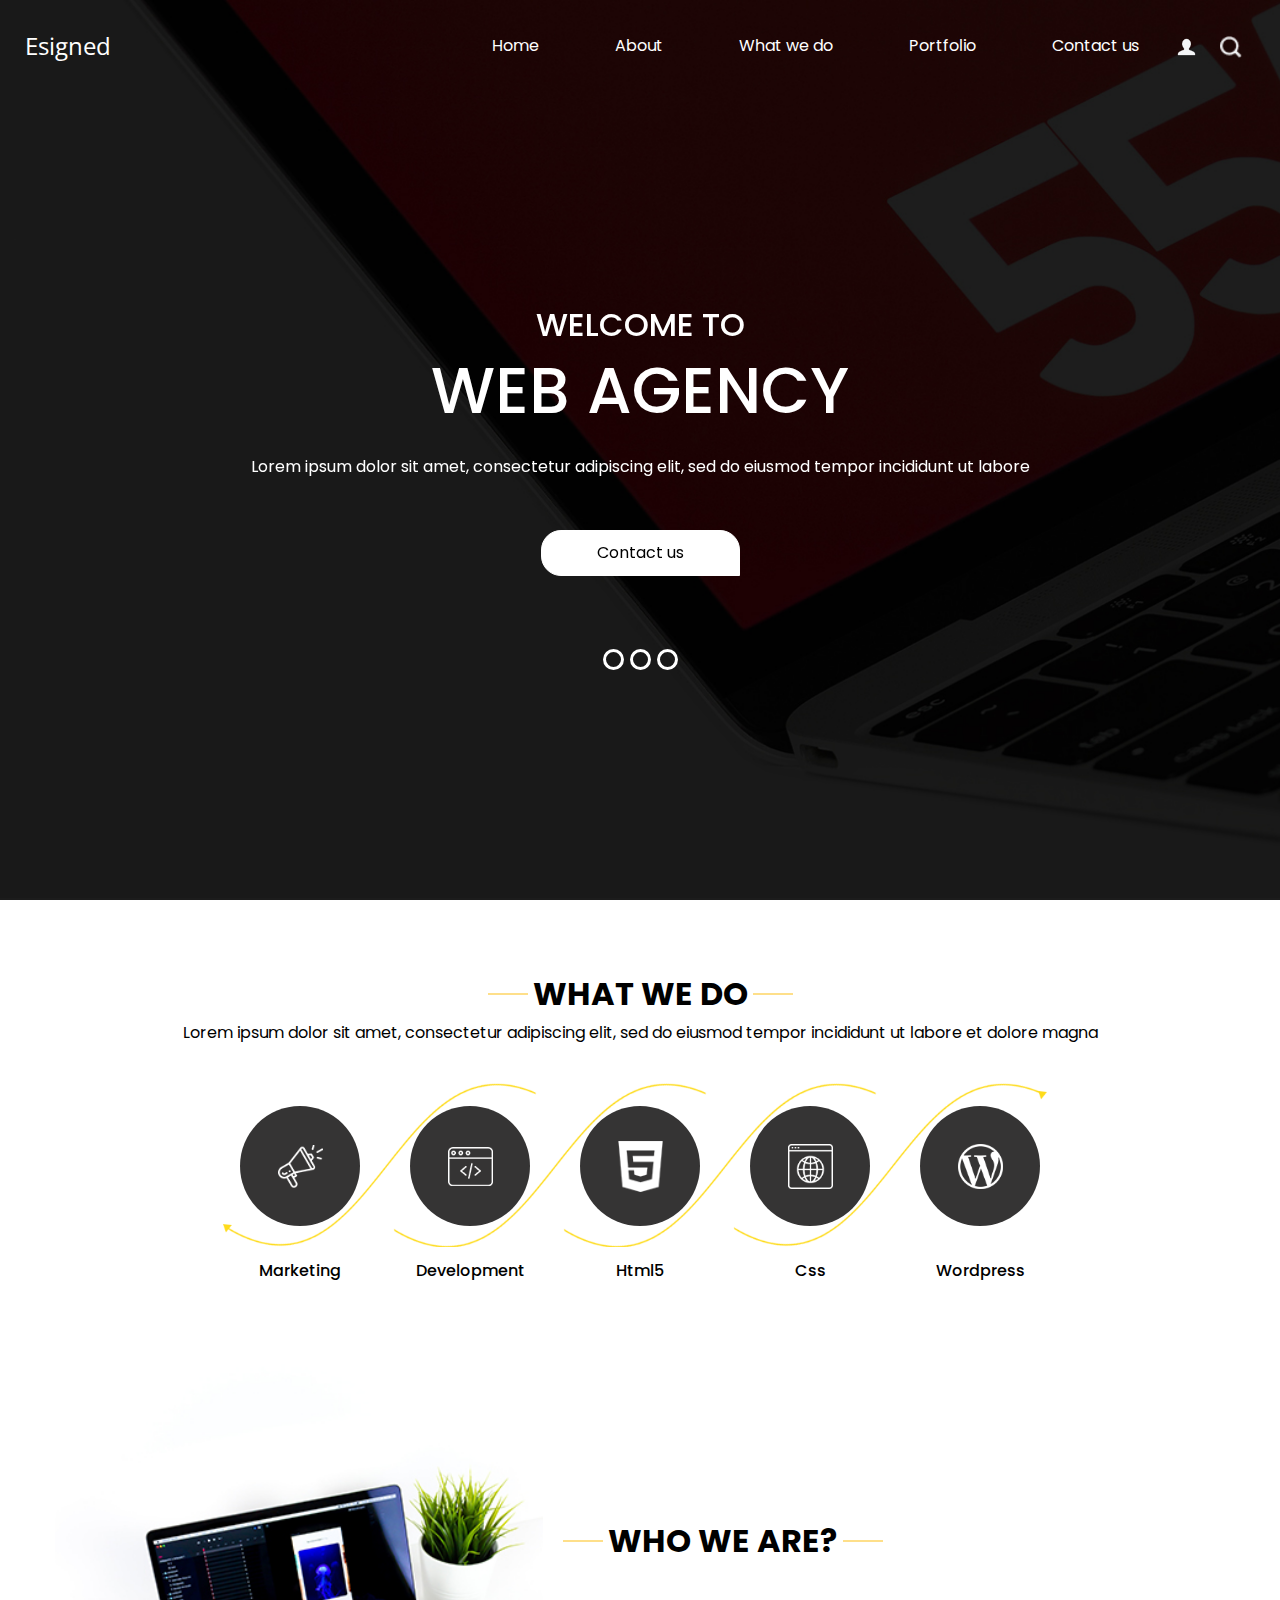
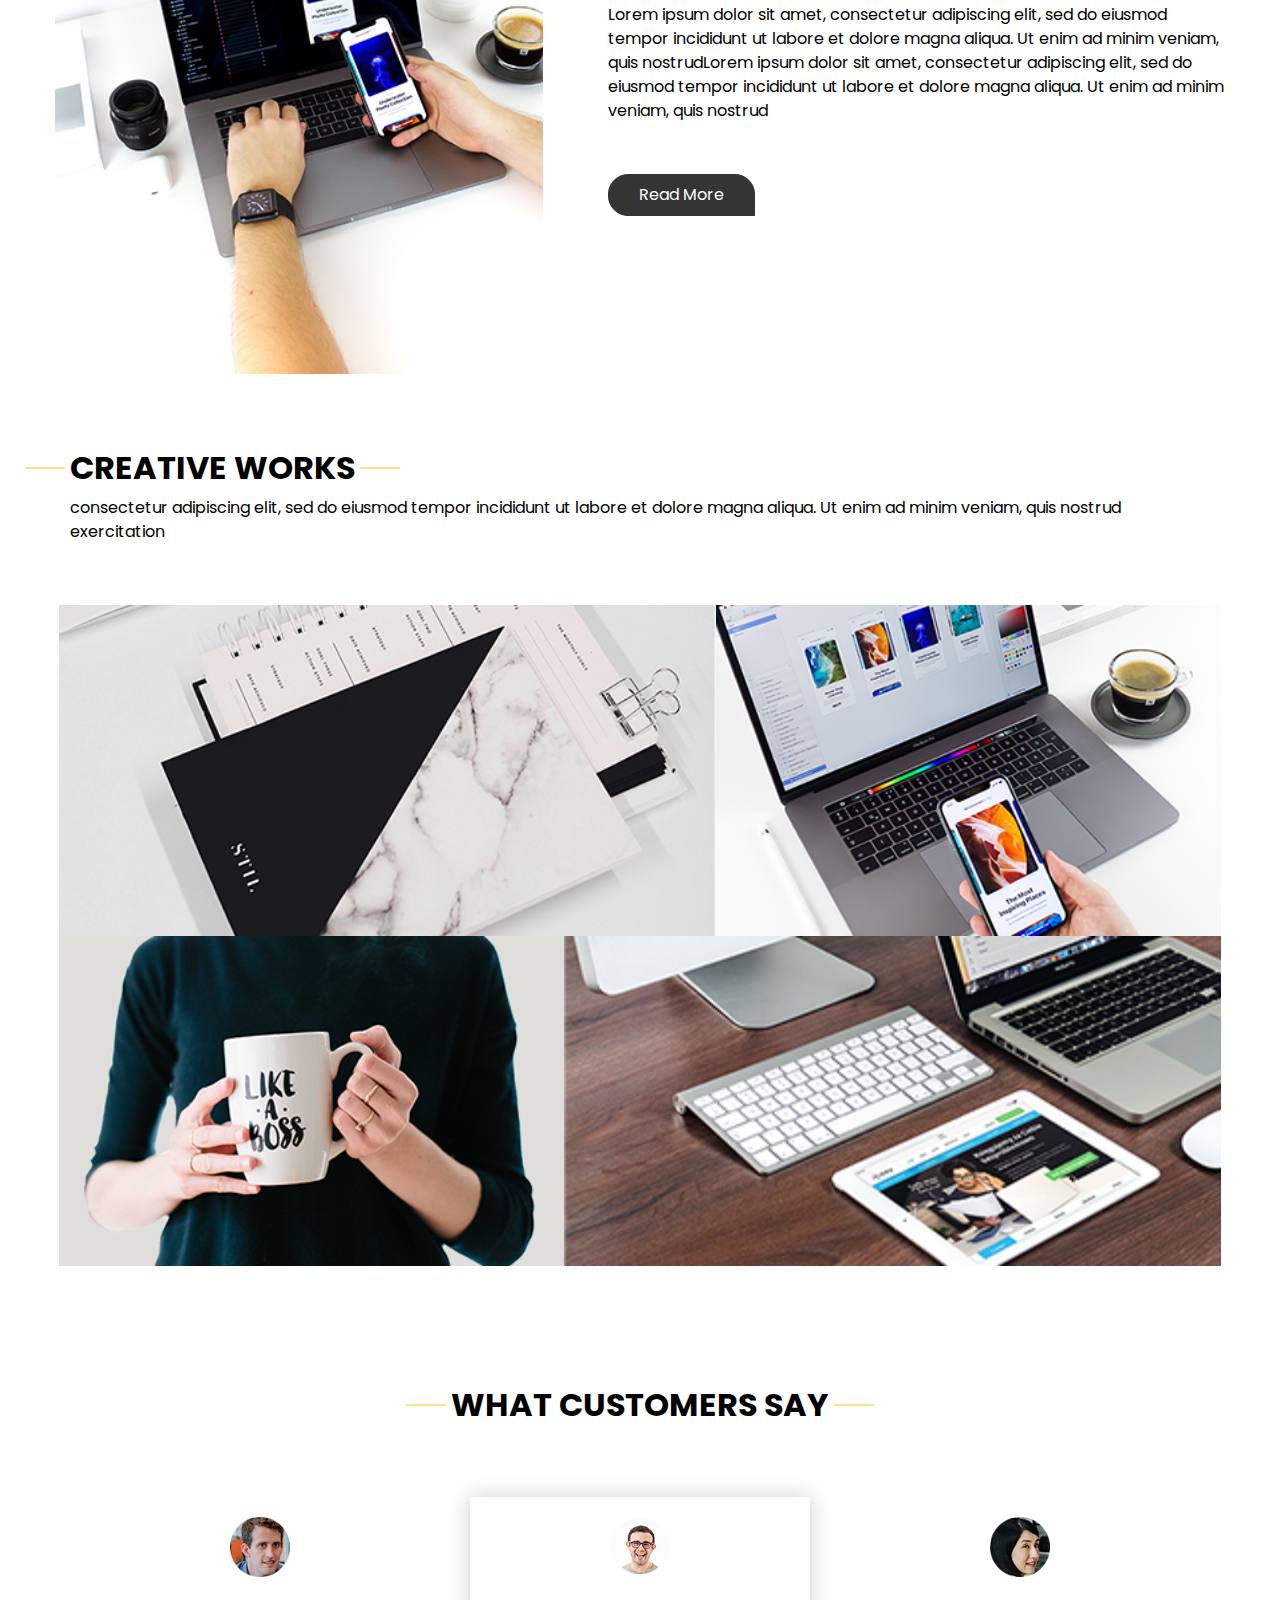
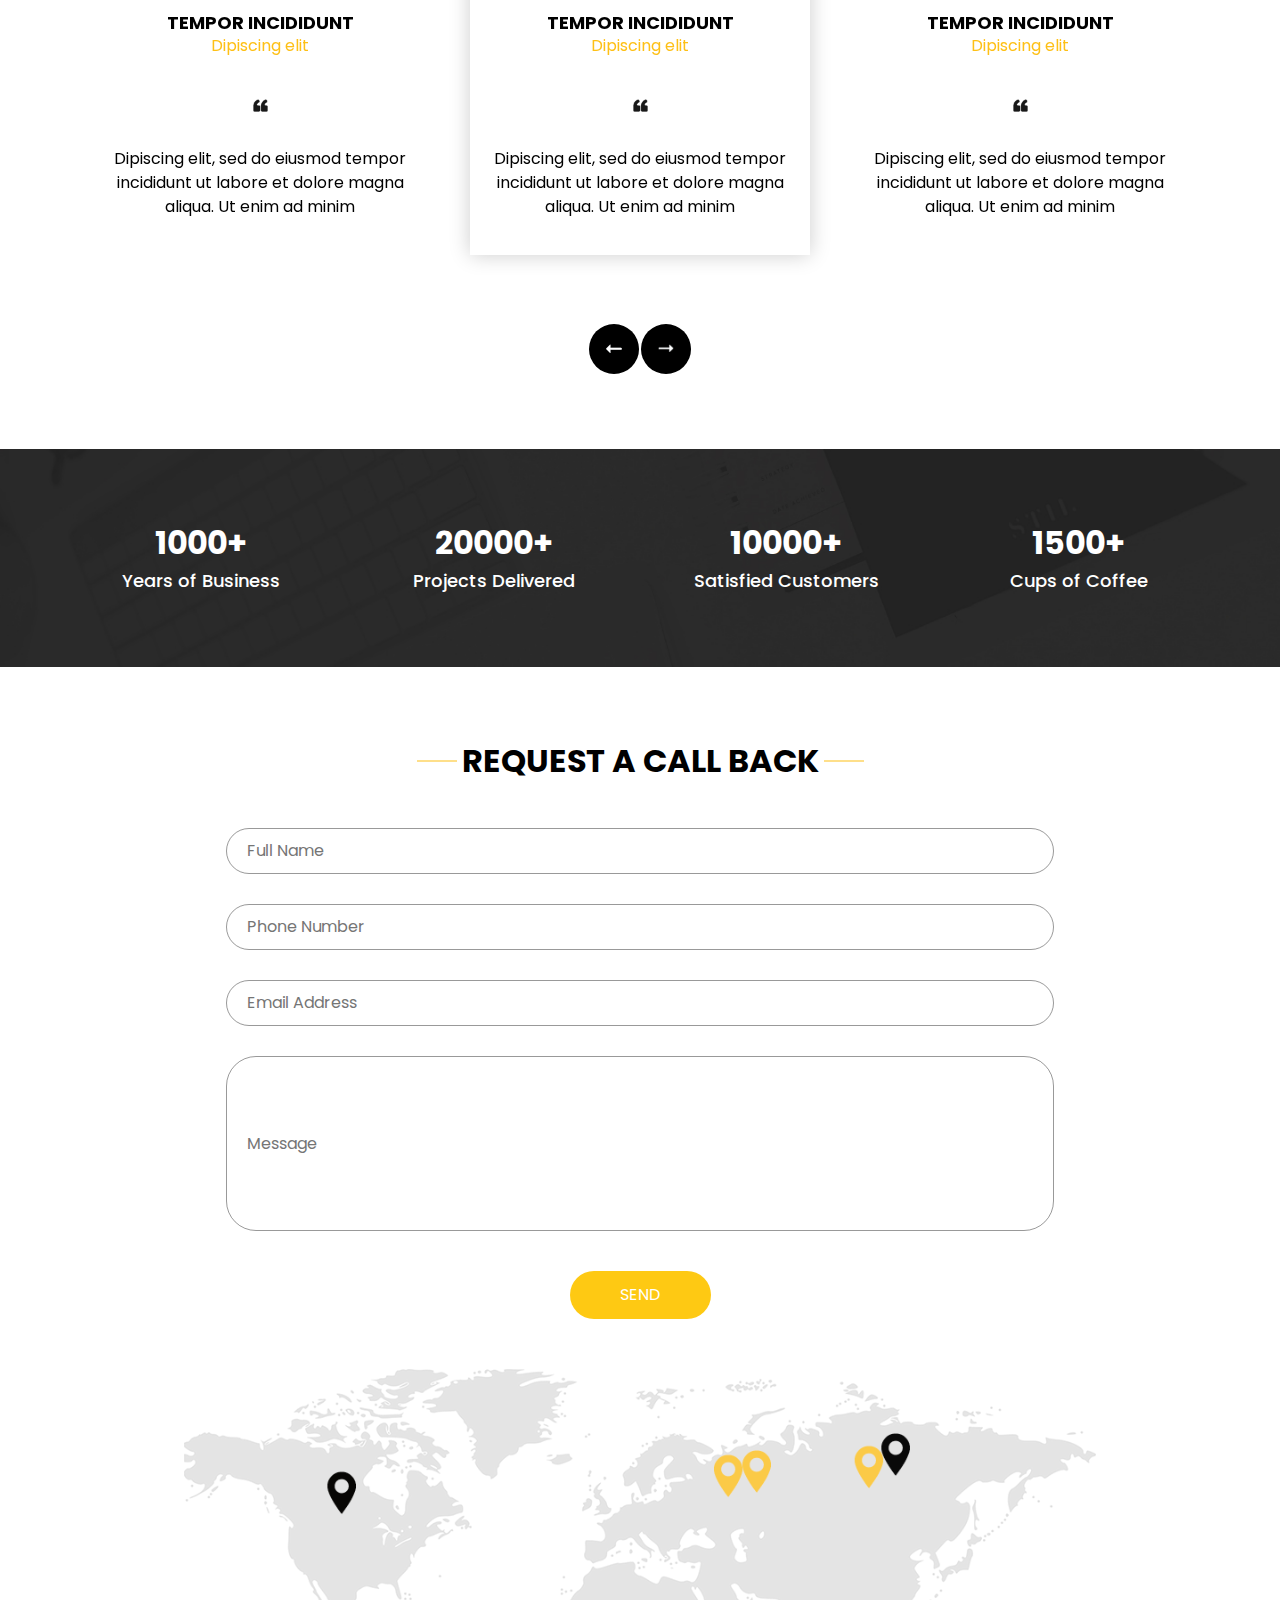
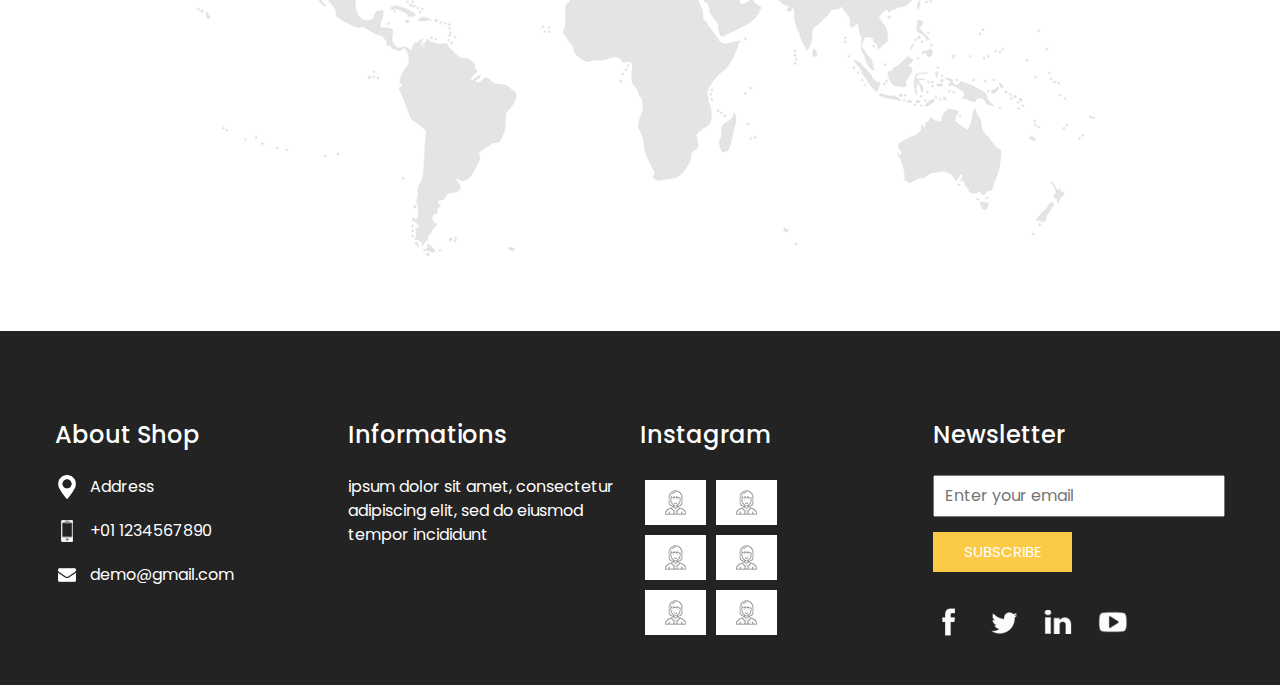
<file: index.html>
<!DOCTYPE html>
<html>
<head>
  <meta charset="utf-8" />
  <meta http-equiv="X-UA-Compatible" content="IE=edge" />
  <meta name="viewport" content="width=device-width, initial-scale=1, shrink-to-fit=no" />
  <meta name="keywords" content="" />
  <meta name="description" content="" />
  <meta name="author" content="" />
  <title>Esigned</title>
  <link rel="stylesheet" type="text/css" href="https://cdnjs.cloudflare.com/ajax/libs/OwlCarousel2/2.3.4/assets/owl.carousel.min.css" />
  <link rel="stylesheet" type="text/css" href="css/bootstrap.css" />
  <link href="https://fonts.googleapis.com/css?family=Open+Sans:400,700|Poppins:400,700&display=swap" rel="stylesheet">
  <link href="css/style.css" rel="stylesheet" />
  <link href="css/responsive.css" rel="stylesheet" />
</head>
<body>
  <div class="hero_area">
    <header class="header_section">
      <div class="container-fluid">
        <nav class="navbar navbar-expand-lg custom_nav-container pt-3">
          <a class="navbar-brand" href="index.html">
            <span>
              Esigned
            </span>
          </a>
          <button class="navbar-toggler" type="button" data-toggle="collapse" data-target="#navbarSupportedContent" aria-controls="navbarSupportedContent" aria-expanded="false" aria-label="Toggle navigation">
            <span class="navbar-toggler-icon"></span>
          </button>

          <div class="collapse navbar-collapse" id="navbarSupportedContent">
            <div class="d-flex ml-auto flex-column flex-lg-row align-items-center">
              <ul class="navbar-nav  ">
                <li class="nav-item active">
                  <a class="nav-link" href="index.html">Home <span class="sr-only">(current)</span></a>
                </li>
                <li class="nav-item">
                  <a class="nav-link" href="about.html"> About </a>
                </li>
                <li class="nav-item">
                  <a class="nav-link" href="do.html"> What we do </a>
                </li>
                <li class="nav-item">
                  <a class="nav-link" href="portfolio.html"> Portfolio </a>
                </li>
                <li class="nav-item">
                  <a class="nav-link" href="contact.html">Contact us</a>
                </li>
              </ul>
              <div class="user_option">
                <a href="">
                  <img src="images/user.png" alt="">
                </a>
                <form class="form-inline my-2 my-lg-0 ml-0 ml-lg-4 mb-3 mb-lg-0">
                  <button class="btn  my-2 my-sm-0 nav_search-btn" type="submit"></button>
                </form>
              </div>
            </div>
          </div>
        </nav>
      </div>
    </header>
    <section class=" slider_section position-relative">
      <div class="container">
        <div id="carouselExampleIndicators" class="carousel slide" data-ride="carousel">
          <ol class="carousel-indicators">
            <li data-target="#carouselExampleIndicators" data-slide-to="0" class="active"></li>
            <li data-target="#carouselExampleIndicators" data-slide-to="1"></li>
            <li data-target="#carouselExampleIndicators" data-slide-to="2"></li>
          </ol>
          <div class="carousel-inner">
            <div class="carousel-item active">
              <div class="row">
                <div class="col">
                  <div class="detail-box">
                    <div>
                      <h2>
                        welcome to

                      </h2>
                      <h1>
                        web agency
                      </h1>
                      <p>
                        Lorem ipsum dolor sit amet, consectetur adipiscing elit, sed do eiusmod tempor incididunt ut
                        labore
                      </p>
                      <div class="">
                        <a href="">
                          Contact us
                        </a>
                      </div>
                    </div>
                  </div>
                </div>
              </div>
            </div>
            <div class="carousel-item">
              <div class="row">
                <div class="col">
                  <div class="detail-box">
                    <div>
                      <h2>
                        welcome to

                      </h2>
                      <h1>
                        web agency
                      </h1>
                      <p>
                        Lorem ipsum dolor sit amet, consectetur adipiscing elit, sed do eiusmod tempor incididunt ut
                        labore
                      </p>
                      <div class="">
                        <a href="">
                          Contact us
                        </a>
                      </div>
                    </div>
                  </div>
                </div>
              </div>
            </div>
            <div class="carousel-item">
              <div class="row">
                <div class="col">
                  <div class="detail-box">
                    <div>
                      <h2>
                        welcome to

                      </h2>
                      <h1>
                        web agency
                      </h1>
                      <p>
                        Lorem ipsum dolor sit amet, consectetur adipiscing elit, sed do eiusmod tempor incididunt ut
                        labore
                      </p>
                      <div class="">
                        <a href="">
                          Contact us
                        </a>
                      </div>
                    </div>
                  </div>
                </div>
              </div>
            </div>
          </div>
        </div>

      </div>
    </section>
  </div>
  <section class="do_section layout_padding">
    <div class="container">
      <div class="heading_container">
        <h2>
          What we do
        </h2>
        <p>
          Lorem ipsum dolor sit amet, consectetur adipiscing elit, sed do eiusmod tempor incididunt ut labore et dolore
          magna
        </p>
      </div>
      <div class="do_container">
        <div class="box arrow-start arrow_bg">
          <div class="img-box">
            <img src="images/d-1.png" alt="">
          </div>
          <div class="detail-box">
            <h6>
              Marketing
            </h6>
          </div>
        </div>
        <div class="box arrow-middle arrow_bg">
          <div class="img-box">
            <img src="images/d-2.png" alt="">
          </div>
          <div class="detail-box">
            <h6>
              Development
            </h6>
          </div>
        </div>
        <div class="box arrow-middle arrow_bg">
          <div class="img-box">
            <img src="images/d-3.png" alt="">
          </div>
          <div class="detail-box">
            <h6>
              Html5
            </h6>
          </div>
        </div>
        <div class="box arrow-end arrow_bg">
          <div class="img-box">
            <img src="images/d-4.png" alt="">
          </div>
          <div class="detail-box">
            <h6>
              Css
            </h6>
          </div>
        </div>
        <div class="box ">
          <div class="img-box">
            <img src="images/d-5.png" alt="">
          </div>
          <div class="detail-box">
            <h6>
              Wordpress
            </h6>
          </div>
        </div>
      </div>
    </div>
  </section>
  <section class="who_section ">
    <div class="container">
      <div class="row">
        <div class="col-md-5">
          <div class="img-box">
            <img src="images/who-img.jpg" alt="">
          </div>
        </div>
        <div class="col-md-7">
          <div class="detail-box">
            <div class="heading_container">
              <h2>
                WHO WE ARE?
              </h2>
            </div>
            <p>
              Lorem ipsum dolor sit amet, consectetur adipiscing elit, sed do eiusmod tempor incididunt ut labore et
              dolore magna aliqua. Ut enim ad minim veniam, quis nostrudLorem ipsum dolor sit amet, consectetur
              adipiscing elit, sed do eiusmod tempor incididunt ut labore et dolore magna aliqua. Ut enim ad minim
              veniam, quis nostrud
            </p>
            <div>
              <a href="">
                Read More
              </a>
            </div>
          </div>
        </div>
      </div>
    </div>
  </section>
  <section class="work_section layout_padding">
    <div class="container">
      <div class="heading_container">
        <h2>
          CREATIVE WORKS
        </h2>
        <p>
          consectetur adipiscing elit, sed do eiusmod tempor incididunt ut labore et dolore magna aliqua. Ut enim ad
          minim veniam, quis nostrud exercitation
        </p>
      </div>
      <div class="work_container layout_padding2">
        <div class="box b-1">
          <img src="images/w-1.png" alt="">
        </div>
        <div class="box b-2">
          <img src="images/w-2.png" alt="">

        </div>
        <div class="box b-3">
          <img src="images/w-3.png" alt="">

        </div>
        <div class="box b-4">
          <img src="images/w-4.png" alt="">

        </div>
      </div>
    </div>
  </section>
  <section class="client_section">
    <div class="container">
      <div class="heading_container">
        <h2>
          WHAT CUSTOMERS SAY
        </h2>
      </div>
      <div class="carousel-wrap ">
        <div class="owl-carousel">
          <div class="item">
            <div class="box">
              <div class="img-box">
                <img src="images/c-1.png" alt="">
              </div>
              <div class="detail-box">
                <h5>
                  Tempor incididunt <br>
                  <span>
                    Dipiscing elit
                  </span>
                </h5>
                <img src="images/quote.png" alt="">
                <p>
                  Dipiscing elit, sed do eiusmod tempor incididunt ut labore et dolore magna aliqua. Ut enim ad minim
                </p>
              </div>
            </div>
          </div>
          <div class="item">
            <div class="box">
              <div class="img-box">
                <img src="images/c-2.png" alt="">
              </div>
              <div class="detail-box">
                <h5>
                  Tempor incididunt <br>
                  <span>
                    Dipiscing elit
                  </span>
                </h5>
                <img src="images/quote.png" alt="">
                <p>
                  Dipiscing elit, sed do eiusmod tempor incididunt ut labore et dolore magna aliqua. Ut enim ad minim
                </p>
              </div>
            </div>
          </div>
          <div class="item">
            <div class="box">
              <div class="img-box">
                <img src="images/c-3.png" alt="">
              </div>
              <div class="detail-box">
                <h5>
                  Tempor incididunt <br>
                  <span>
                    Dipiscing elit
                  </span>
                </h5>
                <img src="images/quote.png" alt="">
                <p>
                  Dipiscing elit, sed do eiusmod tempor incididunt ut labore et dolore magna aliqua. Ut enim ad minim
                </p>
              </div>
            </div>
          </div>
        </div>
      </div>
    </div>
  </section>
  <section class="target_section layout_padding2">
    <div class="container">
      <div class="row">
        <div class="col-md-3 col-sm-6">
          <div class="detail-box">
            <h2>
              1000+
            </h2>
            <h5>
              Years of Business
            </h5>
          </div>
        </div>
        <div class="col-md-3 col-sm-6">
          <div class="detail-box">
            <h2>
              20000+
            </h2>
            <h5>
              Projects Delivered
            </h5>
          </div>
        </div>
        <div class="col-md-3 col-sm-6">
          <div class="detail-box">
            <h2>
              10000+
            </h2>
            <h5>
              Satisfied Customers
            </h5>
          </div>
        </div>
        <div class="col-md-3 col-sm-6">
          <div class="detail-box">
            <h2>
              1500+
            </h2>
            <h5>
              Cups of Coffee
            </h5>
          </div>
        </div>
      </div>
    </div>
  </section>
  <section class="contact_section layout_padding">
    <div class="container">

      <div class="heading_container">
        <h2>
          Request A Call Back
        </h2>
      </div>
      <div class="">
        <div class="">
          <div class="row">
            <div class="col-md-9 mx-auto">
              <div class="contact-form">
                <form action="">
                  <div>
                    <input type="text" placeholder="Full Name ">
                  </div>
                  <div>
                    <input type="text" placeholder="Phone Number">
                  </div>
                  <div>
                    <input type="email" placeholder="Email Address">
                  </div>
                  <div>
                    <input type="text" placeholder="Message" class="input_message">
                  </div>
                  <div class="d-flex justify-content-center">
                    <button type="submit" class="btn_on-hover">
                      Send
                    </button>
                  </div>
                </form>
              </div>
            </div>
          </div>
        </div>
      </div>
      <div class="map_img-box">
        <img src="images/map-img.png" alt="">
      </div>
    </div>
  </section>
  <section class="info_section ">
    <div class="container">
      <div class="row">
        <div class="col-md-3">
          <div class="info_contact">
            <h5>
              About Shop
            </h5>
            <div>
              <div class="img-box">
                <img src="images/location-white.png" width="18px" alt="">
              </div>
              <p>
                Address
              </p>
            </div>
            <div>
              <div class="img-box">
                <img src="images/telephone-white.png" width="12px" alt="">
              </div>
              <p>
                +01 1234567890
              </p>
            </div>
            <div>
              <div class="img-box">
                <img src="images/envelope-white.png" width="18px" alt="">
              </div>
              <p>
                demo@gmail.com
              </p>
            </div>
          </div>
        </div>
        <div class="col-md-3">
          <div class="info_info">
            <h5>
              Informations
            </h5>
            <p>
              ipsum dolor sit amet, consectetur adipiscing elit, sed do eiusmod tempor incididunt
            </p>
          </div>
        </div>

        <div class="col-md-3">
          <div class="info_insta">
            <h5>
              Instagram
            </h5>
            <div class="insta_container">
              <div>
                <a href="">
                  <div class="insta-box b-1">
                    <img src="images/insta.png" alt="">
                  </div>
                </a>
                <a href="">
                  <div class="insta-box b-2">
                    <img src="images/insta.png" alt="">
                  </div>
                </a>
              </div>

              <div>
                <a href="">
                  <div class="insta-box b-3">
                    <img src="images/insta.png" alt="">
                  </div>
                </a>
                <a href="">
                  <div class="insta-box b-4">
                    <img src="images/insta.png" alt="">
                  </div>
                </a>
              </div>
              <div>
                <a href="">
                  <div class="insta-box b-3">
                    <img src="images/insta.png" alt="">
                  </div>
                </a>
                <a href="">
                  <div class="insta-box b-4">
                    <img src="images/insta.png" alt="">
                  </div>
                </a>
              </div>
            </div>
          </div>
        </div>
        <div class="col-md-3">
          <div class="info_form ">
            <h5>
              Newsletter
            </h5>
            <form action="">
              <input type="email" placeholder="Enter your email">
              <button>
                Subscribe
              </button>
            </form>
            <div class="social_box">
              <a href="">
                <img src="images/fb.png" alt="">
              </a>
              <a href="">
                <img src="images/twitter.png" alt="">
              </a>
              <a href="">
                <img src="images/linkedin.png" alt="">
              </a>
              <a href="">
                <img src="images/youtube.png" alt="">
              </a>
            </div>
          </div>
        </div>
      </div>
    </div>
  </section>
  <script type="text/javascript" src="js/jquery-3.4.1.min.js"></script>
  <script type="text/javascript" src="js/bootstrap.js"></script>
  <script type="text/javascript" src="https://cdnjs.cloudflare.com/ajax/libs/OwlCarousel2/2.3.4/owl.carousel.min.js">
  </script>
  <script type="text/javascript">
    $(".owl-carousel").owlCarousel({
      loop: true,
      margin: 0,
      navText: [],
      center: true,
      autoplay: true,
      autoplayHoverPause: true,
      responsive: {
        0: {
          items: 1
        },
        1000: {
          items: 3
        }
      }
    });
  </script>
</body>

</html>
</file>
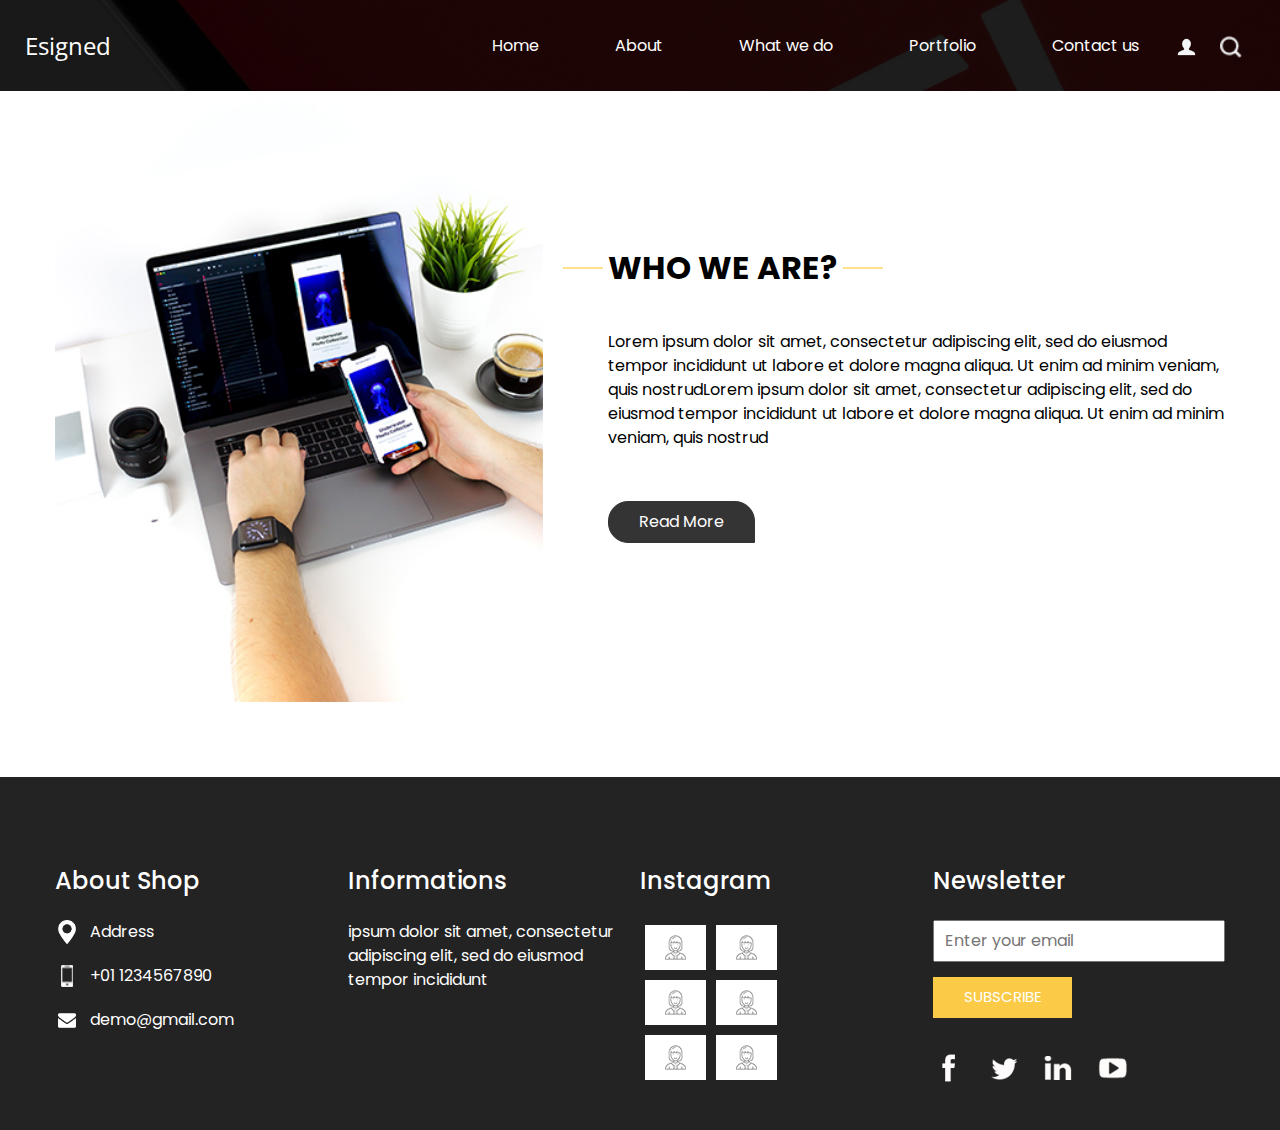
<file: about.html>
<!DOCTYPE html>
<html>
<head>
  <meta charset="utf-8" />
  <meta http-equiv="X-UA-Compatible" content="IE=edge" />
  <meta name="viewport" content="width=device-width, initial-scale=1, shrink-to-fit=no" />
  <meta name="keywords" content="" />
  <meta name="description" content="" />
  <meta name="author" content="" />

  <title>Esigned</title>
  <link rel="stylesheet" type="text/css" href="https://cdnjs.cloudflare.com/ajax/libs/OwlCarousel2/2.3.4/assets/owl.carousel.min.css" />
  <link rel="stylesheet" type="text/css" href="css/bootstrap.css" />
  <link href="https://fonts.googleapis.com/css?family=Open+Sans:400,700|Poppins:400,700&display=swap" rel="stylesheet">
  <link href="css/style.css" rel="stylesheet" />
  <link href="css/responsive.css" rel="stylesheet" />
</head>
<body class="sub_page">
  <div class="hero_area">
    <header class="header_section">
      <div class="container-fluid">
        <nav class="navbar navbar-expand-lg custom_nav-container pt-3">
          <a class="navbar-brand" href="index.html">
            <span>
              Esigned
            </span>
          </a>
          <button class="navbar-toggler" type="button" data-toggle="collapse" data-target="#navbarSupportedContent" aria-controls="navbarSupportedContent" aria-expanded="false" aria-label="Toggle navigation">
            <span class="navbar-toggler-icon"></span>
          </button>

          <div class="collapse navbar-collapse" id="navbarSupportedContent">
            <div class="d-flex ml-auto flex-column flex-lg-row align-items-center">
              <ul class="navbar-nav  ">
                <li class="nav-item active">
                  <a class="nav-link" href="index.html">Home <span class="sr-only">(current)</span></a>
                </li>
                <li class="nav-item">
                  <a class="nav-link" href="about.html"> About </a>
                </li>
                <li class="nav-item">
                  <a class="nav-link" href="do.html"> What we do </a>
                </li>
                <li class="nav-item">
                  <a class="nav-link" href="portfolio.html"> Portfolio </a>
                </li>
                <li class="nav-item">
                  <a class="nav-link" href="contact.html">Contact us</a>
                </li>
              </ul>
              <div class="user_option">
                <a href="">
                  <img src="images/user.png" alt="">
                </a>
                <form class="form-inline my-2 my-lg-0 ml-0 ml-lg-4 mb-3 mb-lg-0">
                  <button class="btn  my-2 my-sm-0 nav_search-btn" type="submit"></button>
                </form>
              </div>
            </div>
          </div>
        </nav>
      </div>
    </header>
  </div>
  <section class="who_section layout_padding">
    <div class="container">
      <div class="row">
        <div class="col-md-5">
          <div class="img-box">
            <img src="images/who-img.jpg" alt="">
          </div>
        </div>
        <div class="col-md-7">
          <div class="detail-box">
            <div class="heading_container">
              <h2>
                WHO WE ARE?
              </h2>
            </div>
            <p>
              Lorem ipsum dolor sit amet, consectetur adipiscing elit, sed do eiusmod tempor incididunt ut labore et
              dolore magna aliqua. Ut enim ad minim veniam, quis nostrudLorem ipsum dolor sit amet, consectetur
              adipiscing elit, sed do eiusmod tempor incididunt ut labore et dolore magna aliqua. Ut enim ad minim
              veniam, quis nostrud
            </p>
            <div>
              <a href="">
                Read More
              </a>
            </div>
          </div>
        </div>
      </div>
    </div>
  </section>
  <section class="info_section ">
    <div class="container">
      <div class="row">
        <div class="col-md-3">
          <div class="info_contact">
            <h5>
              About Shop
            </h5>
            <div>
              <div class="img-box">
                <img src="images/location-white.png" width="18px" alt="">
              </div>
              <p>
                Address
              </p>
            </div>
            <div>
              <div class="img-box">
                <img src="images/telephone-white.png" width="12px" alt="">
              </div>
              <p>
                +01 1234567890
              </p>
            </div>
            <div>
              <div class="img-box">
                <img src="images/envelope-white.png" width="18px" alt="">
              </div>
              <p>
                demo@gmail.com
              </p>
            </div>
          </div>
        </div>
        <div class="col-md-3">
          <div class="info_info">
            <h5>
              Informations
            </h5>
            <p>
              ipsum dolor sit amet, consectetur adipiscing elit, sed do eiusmod tempor incididunt
            </p>
          </div>
        </div>

        <div class="col-md-3">
          <div class="info_insta">
            <h5>
              Instagram
            </h5>
            <div class="insta_container">
              <div>
                <a href="">
                  <div class="insta-box b-1">
                    <img src="images/insta.png" alt="">
                  </div>
                </a>
                <a href="">
                  <div class="insta-box b-2">
                    <img src="images/insta.png" alt="">
                  </div>
                </a>
              </div>

              <div>
                <a href="">
                  <div class="insta-box b-3">
                    <img src="images/insta.png" alt="">
                  </div>
                </a>
                <a href="">
                  <div class="insta-box b-4">
                    <img src="images/insta.png" alt="">
                  </div>
                </a>
              </div>
              <div>
                <a href="">
                  <div class="insta-box b-3">
                    <img src="images/insta.png" alt="">
                  </div>
                </a>
                <a href="">
                  <div class="insta-box b-4">
                    <img src="images/insta.png" alt="">
                  </div>
                </a>
              </div>
            </div>
          </div>
        </div>
        <div class="col-md-3">
          <div class="info_form ">
            <h5>
              Newsletter
            </h5>
            <form action="">
              <input type="email" placeholder="Enter your email">
              <button>
                Subscribe
              </button>
            </form>
            <div class="social_box">
              <a href="">
                <img src="images/fb.png" alt="">
              </a>
              <a href="">
                <img src="images/twitter.png" alt="">
              </a>
              <a href="">
                <img src="images/linkedin.png" alt="">
              </a>
              <a href="">
                <img src="images/youtube.png" alt="">
              </a>
            </div>
          </div>
        </div>
      </div>
    </div>
  </section>
  <script type="text/javascript" src="js/jquery-3.4.1.min.js"></script>
  <script type="text/javascript" src="js/bootstrap.js"></script>
  <script type="text/javascript" src="https://cdnjs.cloudflare.com/ajax/libs/OwlCarousel2/2.3.4/owl.carousel.min.js">
  </script>
  <script type="text/javascript">
    $(".owl-carousel").owlCarousel({
      loop: true,
      margin: 0,
      navText: [],
      center: true,
      autoplay: true,
      autoplayHoverPause: true,
      responsive: {
        0: {
          items: 1
        },
        1000: {
          items: 3
        }
      }
    });
  </script>
</body>
</html>
</file>
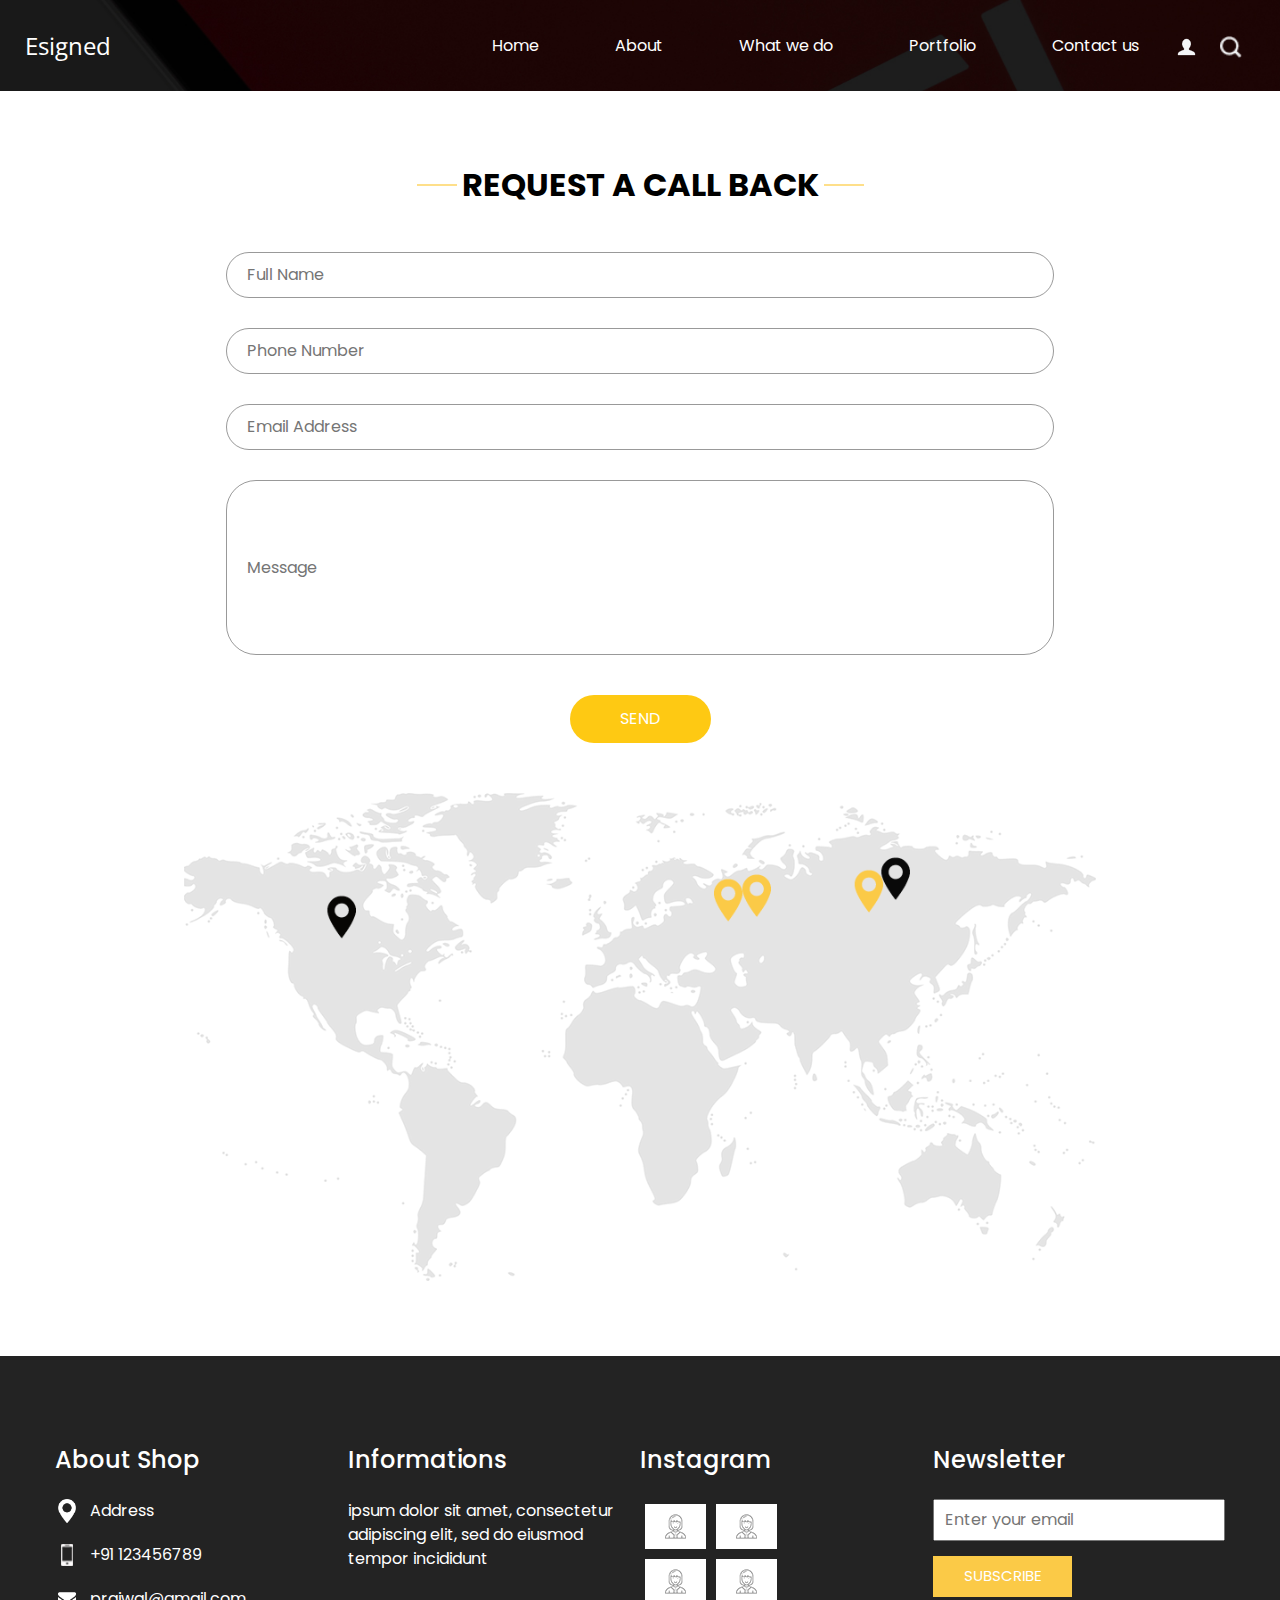
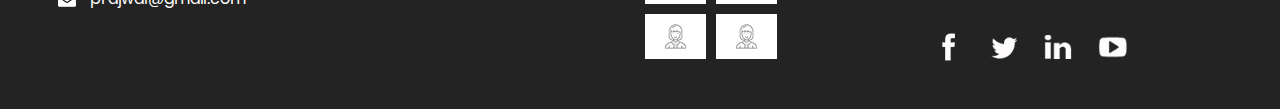
<file: contact.html>
<!DOCTYPE html>
<html>

<head>
  <meta charset="utf-8" />
  <meta http-equiv="X-UA-Compatible" content="IE=edge" />
  <meta name="viewport" content="width=device-width, initial-scale=1, shrink-to-fit=no" />
  <meta name="keywords" content="" />
  <meta name="description" content="" />
  <meta name="author" content="" />
  <title>Esigned</title>
  <link rel="stylesheet" type="text/css" href="https://cdnjs.cloudflare.com/ajax/libs/OwlCarousel2/2.3.4/assets/owl.carousel.min.css" />
  <link rel="stylesheet" type="text/css" href="css/bootstrap.css" />
  <link href="https://fonts.googleapis.com/css?family=Open+Sans:400,700|Poppins:400,700&display=swap" rel="stylesheet">
  <link href="css/style.css" rel="stylesheet" />
  <link href="css/responsive.css" rel="stylesheet" />
</head>

<body class="sub_page">
  <div class="hero_area">
    <header class="header_section">
      <div class="container-fluid">
        <nav class="navbar navbar-expand-lg custom_nav-container pt-3">
          <a class="navbar-brand" href="index.html">
            <span>
              Esigned
            </span>
          </a>
          <button class="navbar-toggler" type="button" data-toggle="collapse" data-target="#navbarSupportedContent" aria-controls="navbarSupportedContent" aria-expanded="false" aria-label="Toggle navigation">
            <span class="navbar-toggler-icon"></span>
          </button>

          <div class="collapse navbar-collapse" id="navbarSupportedContent">
            <div class="d-flex ml-auto flex-column flex-lg-row align-items-center">
              <ul class="navbar-nav  ">
                <li class="nav-item active">
                  <a class="nav-link" href="index.html">Home <span class="sr-only">(current)</span></a>
                </li>
                <li class="nav-item">
                  <a class="nav-link" href="about.html"> About </a>
                </li>
                <li class="nav-item">
                  <a class="nav-link" href="do.html"> What we do </a>
                </li>
                <li class="nav-item">
                  <a class="nav-link" href="portfolio.html"> Portfolio </a>
                </li>
                <li class="nav-item">
                  <a class="nav-link" href="contact.html">Contact us</a>
                </li>
              </ul>
              <div class="user_option">
                <a href="">
                  <img src="images/user.png" alt="">
                </a>
                <form class="form-inline my-2 my-lg-0 ml-0 ml-lg-4 mb-3 mb-lg-0">
                  <button class="btn  my-2 my-sm-0 nav_search-btn" type="submit"></button>
                </form>
              </div>
            </div>
          </div>
        </nav>
      </div>
    </header>
  </div>
  <section class="contact_section layout_padding">
    <div class="container">

      <div class="heading_container">
        <h2>
          Request A Call Back
        </h2>
      </div>
      <div class="">
        <div class="">
          <div class="row">
            <div class="col-md-9 mx-auto">
              <div class="contact-form">
                <form action="">
                  <div>
                    <input type="text" placeholder="Full Name ">
                  </div>
                  <div>
                    <input type="text" placeholder="Phone Number">
                  </div>
                  <div>
                    <input type="email" placeholder="Email Address">
                  </div>
                  <div>
                    <input type="text" placeholder="Message" class="input_message">
                  </div>
                  <div class="d-flex justify-content-center">
                    <button type="submit" class="btn_on-hover">
                      Send
                    </button>
                  </div>
                </form>
              </div>
            </div>
          </div>
        </div>
      </div>
      <div class="map_img-box">
        <img src="images/map-img.png" alt="">
      </div>
    </div>
  </section>
  <section class="info_section ">
    <div class="container">
      <div class="row">
        <div class="col-md-3">
          <div class="info_contact">
            <h5>
              About Shop
            </h5>
            <div>
              <div class="img-box">
                <img src="images/location-white.png" width="18px" alt="">
              </div>
              <p>
                Address
              </p>
            </div>
            <div>
              <div class="img-box">
                <img src="images/telephone-white.png" width="12px" alt="">
              </div>
              <p>
                +91 123456789
              </p>
            </div>
            <div>
              <div class="img-box">
                <img src="images/envelope-white.png" width="18px" alt="">
              </div>
              <p>
                prajwal@gmail.com
              </p>
            </div>
          </div>
        </div>
        <div class="col-md-3">
          <div class="info_info">
            <h5>
              Informations
            </h5>
            <p>
              ipsum dolor sit amet, consectetur adipiscing elit, sed do eiusmod tempor incididunt
            </p>
          </div>
        </div>
        <div class="col-md-3">
          <div class="info_insta">
            <h5>
              Instagram
            </h5>
            <div class="insta_container">
              <div>
                <a href="">
                  <div class="insta-box b-1">
                    <img src="images/insta.png" alt="">
                  </div>
                </a>
                <a href="">
                  <div class="insta-box b-2">
                    <img src="images/insta.png" alt="">
                  </div>
                </a>
              </div>

              <div>
                <a href="">
                  <div class="insta-box b-3">
                    <img src="images/insta.png" alt="">
                  </div>
                </a>
                <a href="">
                  <div class="insta-box b-4">
                    <img src="images/insta.png" alt="">
                  </div>
                </a>
              </div>
              <div>
                <a href="">
                  <div class="insta-box b-3">
                    <img src="images/insta.png" alt="">
                  </div>
                </a>
                <a href="">
                  <div class="insta-box b-4">
                    <img src="images/insta.png" alt="">
                  </div>
                </a>
              </div>
            </div>
          </div>
        </div>
        <div class="col-md-3">
          <div class="info_form ">
            <h5>
              Newsletter
            </h5>
            <form action="">
              <input type="email" placeholder="Enter your email">
              <button>
                Subscribe
              </button>
            </form>
            <div class="social_box">
              <a href="">
                <img src="images/fb.png" alt="">
              </a>
              <a href="">
                <img src="images/twitter.png" alt="">
              </a>
              <a href="">
                <img src="images/linkedin.png" alt="">
              </a>
              <a href="">
                <img src="images/youtube.png" alt="">
              </a>
            </div>
          </div>
        </div>
      </div>
    </div>
  </section>
  <script type="text/javascript" src="js/jquery-3.4.1.min.js"></script>
  <script type="text/javascript" src="js/bootstrap.js"></script>
  <script type="text/javascript" src="https://cdnjs.cloudflare.com/ajax/libs/OwlCarousel2/2.3.4/owl.carousel.min.js">
  </script>
  <script type="text/javascript">
    $(".owl-carousel").owlCarousel({
      loop: true,
      margin: 0,
      navText: [],
      center: true,
      autoplay: true,
      autoplayHoverPause: true,
      responsive: {
        0: {
          items: 1
        },
        1000: {
          items: 3
        }
      }
    });
  </script>
</body>
</html>
</file>
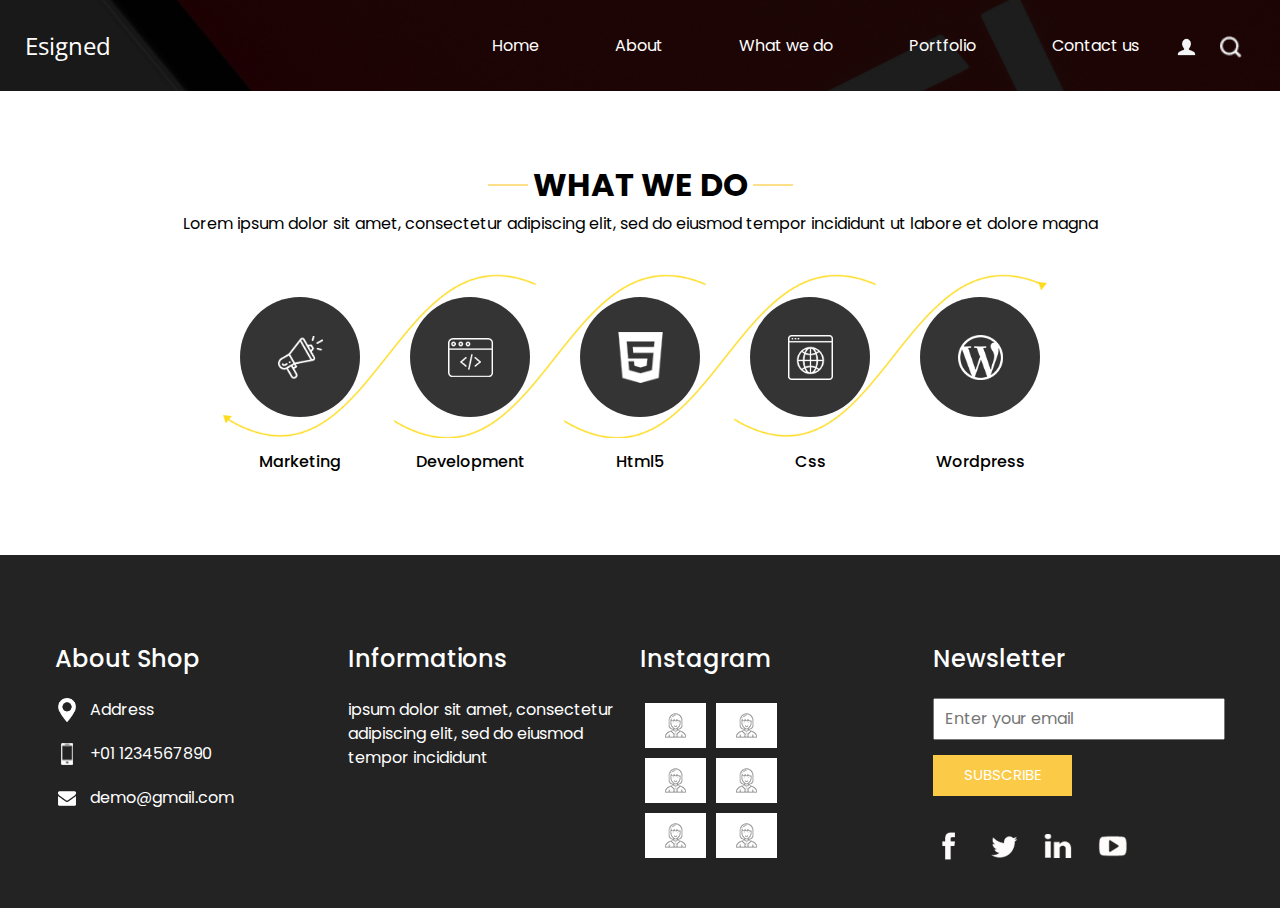
<file: do.html>
<!DOCTYPE html>
<html>
<head>
  <meta charset="utf-8" />
  <meta http-equiv="X-UA-Compatible" content="IE=edge" />
  <meta name="viewport" content="width=device-width, initial-scale=1, shrink-to-fit=no" />
  <meta name="keywords" content="" />
  <meta name="description" content="" />
  <meta name="author" content="" />
  <title>Esigned</title>
  <link rel="stylesheet" type="text/css" href="https://cdnjs.cloudflare.com/ajax/libs/OwlCarousel2/2.3.4/assets/owl.carousel.min.css" />
  <link rel="stylesheet" type="text/css" href="css/bootstrap.css" />
  <link href="https://fonts.googleapis.com/css?family=Open+Sans:400,700|Poppins:400,700&display=swap" rel="stylesheet">
  <link href="css/style.css" rel="stylesheet" />
  <link href="css/responsive.css" rel="stylesheet" />
</head>
<body class="sub_page">
  <div class="hero_area">
    <header class="header_section">
      <div class="container-fluid">
        <nav class="navbar navbar-expand-lg custom_nav-container pt-3">
          <a class="navbar-brand" href="index.html">
            <span>
              Esigned
            </span>
          </a>
          <button class="navbar-toggler" type="button" data-toggle="collapse" data-target="#navbarSupportedContent" aria-controls="navbarSupportedContent" aria-expanded="false" aria-label="Toggle navigation">
            <span class="navbar-toggler-icon"></span>
          </button>

          <div class="collapse navbar-collapse" id="navbarSupportedContent">
            <div class="d-flex ml-auto flex-column flex-lg-row align-items-center">
              <ul class="navbar-nav  ">
                <li class="nav-item active">
                  <a class="nav-link" href="index.html">Home <span class="sr-only">(current)</span></a>
                </li>
                <li class="nav-item">
                  <a class="nav-link" href="about.html"> About </a>
                </li>
                <li class="nav-item">
                  <a class="nav-link" href="do.html"> What we do </a>
                </li>
                <li class="nav-item">
                  <a class="nav-link" href="portfolio.html"> Portfolio </a>
                </li>
                <li class="nav-item">
                  <a class="nav-link" href="contact.html">Contact us</a>
                </li>
              </ul>
              <div class="user_option">
                <a href="">
                  <img src="images/user.png" alt="">
                </a>
                <form class="form-inline my-2 my-lg-0 ml-0 ml-lg-4 mb-3 mb-lg-0">
                  <button class="btn  my-2 my-sm-0 nav_search-btn" type="submit"></button>
                </form>
              </div>
            </div>
          </div>
        </nav>
      </div>
    </header>
  </div>
  <section class="do_section layout_padding">
    <div class="container">
      <div class="heading_container">
        <h2>
          What we do
        </h2>
        <p>
          Lorem ipsum dolor sit amet, consectetur adipiscing elit, sed do eiusmod tempor incididunt ut labore et dolore
          magna
        </p>
      </div>
      <div class="do_container">
        <div class="box arrow-start arrow_bg">
          <div class="img-box">
            <img src="images/d-1.png" alt="">
          </div>
          <div class="detail-box">
            <h6>
              Marketing
            </h6>
          </div>
        </div>
        <div class="box arrow-middle arrow_bg">
          <div class="img-box">
            <img src="images/d-2.png" alt="">
          </div>
          <div class="detail-box">
            <h6>
              Development
            </h6>
          </div>
        </div>
        <div class="box arrow-middle arrow_bg">
          <div class="img-box">
            <img src="images/d-3.png" alt="">
          </div>
          <div class="detail-box">
            <h6>
              Html5
            </h6>
          </div>
        </div>
        <div class="box arrow-end arrow_bg">
          <div class="img-box">
            <img src="images/d-4.png" alt="">
          </div>
          <div class="detail-box">
            <h6>
              Css
            </h6>
          </div>
        </div>
        <div class="box ">
          <div class="img-box">
            <img src="images/d-5.png" alt="">
          </div>
          <div class="detail-box">
            <h6>
              Wordpress
            </h6>
          </div>
        </div>
      </div>
    </div>
  </section>
  <section class="info_section ">
    <div class="container">
      <div class="row">
        <div class="col-md-3">
          <div class="info_contact">
            <h5>
              About Shop
            </h5>
            <div>
              <div class="img-box">
                <img src="images/location-white.png" width="18px" alt="">
              </div>
              <p>
                Address
              </p>
            </div>
            <div>
              <div class="img-box">
                <img src="images/telephone-white.png" width="12px" alt="">
              </div>
              <p>
                +01 1234567890
              </p>
            </div>
            <div>
              <div class="img-box">
                <img src="images/envelope-white.png" width="18px" alt="">
              </div>
              <p>
                demo@gmail.com
              </p>
            </div>
          </div>
        </div>
        <div class="col-md-3">
          <div class="info_info">
            <h5>
              Informations
            </h5>
            <p>
              ipsum dolor sit amet, consectetur adipiscing elit, sed do eiusmod tempor incididunt
            </p>
          </div>
        </div>

        <div class="col-md-3">
          <div class="info_insta">
            <h5>
              Instagram
            </h5>
            <div class="insta_container">
              <div>
                <a href="">
                  <div class="insta-box b-1">
                    <img src="images/insta.png" alt="">
                  </div>
                </a>
                <a href="">
                  <div class="insta-box b-2">
                    <img src="images/insta.png" alt="">
                  </div>
                </a>
              </div>

              <div>
                <a href="">
                  <div class="insta-box b-3">
                    <img src="images/insta.png" alt="">
                  </div>
                </a>
                <a href="">
                  <div class="insta-box b-4">
                    <img src="images/insta.png" alt="">
                  </div>
                </a>
              </div>
              <div>
                <a href="">
                  <div class="insta-box b-3">
                    <img src="images/insta.png" alt="">
                  </div>
                </a>
                <a href="">
                  <div class="insta-box b-4">
                    <img src="images/insta.png" alt="">
                  </div>
                </a>
              </div>
            </div>
          </div>
        </div>
        <div class="col-md-3">
          <div class="info_form ">
            <h5>
              Newsletter
            </h5>
            <form action="">
              <input type="email" placeholder="Enter your email">
              <button>
                Subscribe
              </button>
            </form>
            <div class="social_box">
              <a href="">
                <img src="images/fb.png" alt="">
              </a>
              <a href="">
                <img src="images/twitter.png" alt="">
              </a>
              <a href="">
                <img src="images/linkedin.png" alt="">
              </a>
              <a href="">
                <img src="images/youtube.png" alt="">
              </a>
            </div>
          </div>
        </div>
      </div>
    </div>
  </section>
  <script type="text/javascript" src="js/jquery-3.4.1.min.js"></script>
  <script type="text/javascript" src="js/bootstrap.js"></script>
  <script type="text/javascript" src="https://cdnjs.cloudflare.com/ajax/libs/OwlCarousel2/2.3.4/owl.carousel.min.js">
  </script>
  <script type="text/javascript">
    $(".owl-carousel").owlCarousel({
      loop: true,
      margin: 0,
      navText: [],
      center: true,
      autoplay: true,
      autoplayHoverPause: true,
      responsive: {
        0: {
          items: 1
        },
        1000: {
          items: 3
        }
      }
    });
  </script>
</body>

</html>
</file>
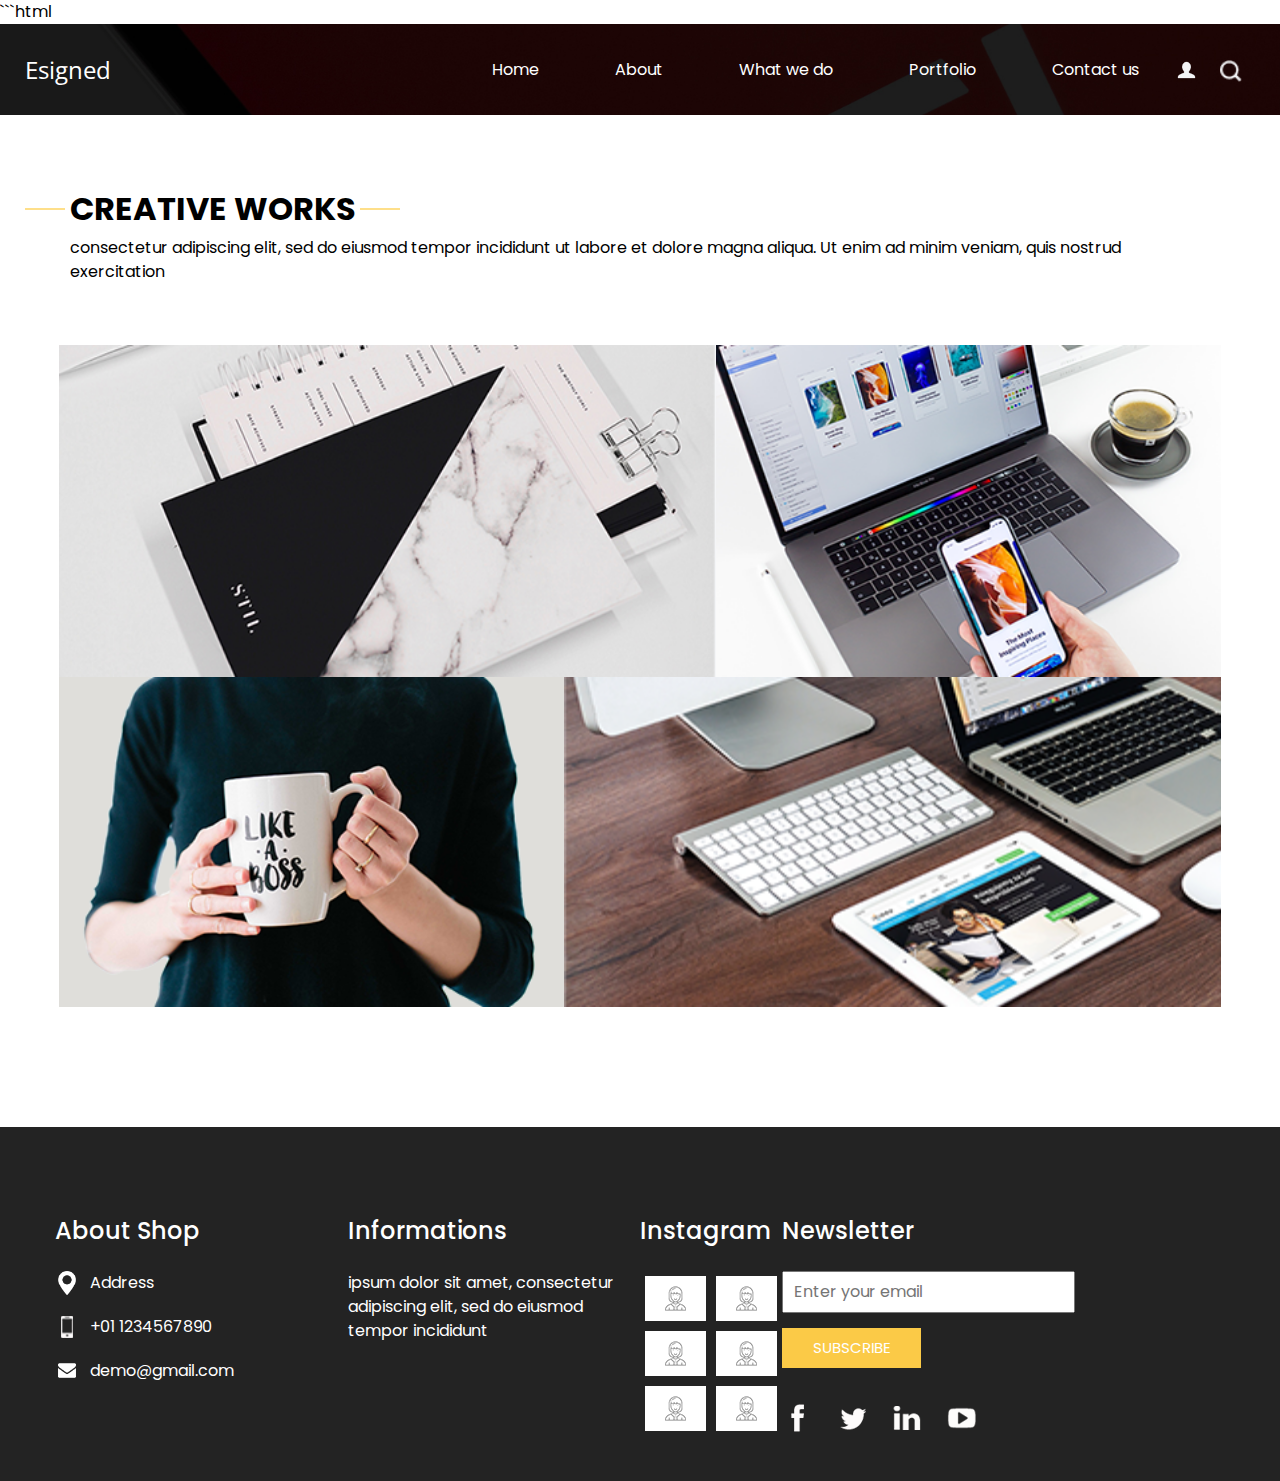
<file: portfolio.html>
```html
<!DOCTYPE html>
<html>
<head>
  <meta charset="utf-8" />
  <meta http-equiv="X-UA-Compatible" content="IE=edge" />
  <meta name="viewport" content="width=device-width, initial-scale=1, shrink-to-fit=no" />
  <meta name="keywords" content="" />
  <meta name="description" content="" />
  <meta name="author" content="" />
  <title>Esigned</title>
  <link rel="stylesheet" type="text/css" href="https://cdnjs.cloudflare.com/ajax/libs/OwlCarousel2/2.3.4/assets/owl.carousel.min.css" />
  <link rel="stylesheet" type="text/css" href="css/bootstrap.css" />
  <link href="https://fonts.googleapis.com/css?family=Open+Sans:400,700|Poppins:400,700&display=swap" rel="stylesheet">
  <link href="css/style.css" rel="stylesheet" />
  <link href="css/responsive.css" rel="stylesheet" />
</head>
<body class="sub_page">
  <div class="hero_area">
    <header class="header_section">
      <div class="container-fluid">
        <nav class="navbar navbar-expand-lg custom_nav-container pt-3">
          <a class="navbar-brand" href="index.html">
            <span>Esigned</span>
          </a>
          <button class="navbar-toggler" type="button" data-toggle="collapse" data-target="#navbarSupportedContent" aria-controls="navbarSupportedContent" aria-expanded="false" aria-label="Toggle navigation">
            <span class="navbar-toggler-icon"></span>
          </button>
          <div class="collapse navbar-collapse" id="navbarSupportedContent">
            <div class="d-flex ml-auto flex-column flex-lg-row align-items-center">
              <ul class="navbar-nav">
                <li class="nav-item active">
                  <a class="nav-link" href="index.html">Home <span class="sr-only">(current)</span></a>
                </li>
                <li class="nav-item">
                  <a class="nav-link" href="about.html">About</a>
                </li>
                <li class="nav-item">
                  <a class="nav-link" href="do.html">What we do</a>
                </li>
                <li class="nav-item">
                  <a class="nav-link" href="portfolio.html">Portfolio</a>
                </li>
                <li class="nav-item">
                  <a class="nav-link" href="contact.html">Contact us</a>
                </li>
              </ul>
              <div class="user_option">
                <a href="">
                  <img src="images/user.png" alt="">
                </a>
                <form class="form-inline my-2 my-lg-0 ml-0 ml-lg-4 mb-3 mb-lg-0">
                  <button class="btn my-2 my-sm-0 nav_search-btn" type="submit"></button>
                </form>
              </div>
            </div>
          </div>
        </nav>
      </div>
    </header>
  </div>
  <section class="work_section layout_padding">
    <div class="container">
      <div class="heading_container">
        <h2>CREATIVE WORKS</h2>
        <p>consectetur adipiscing elit, sed do eiusmod tempor incididunt ut labore et dolore magna aliqua. Ut enim ad minim veniam, quis nostrud exercitation</p>
      </div>
      <div class="work_container layout_padding2">
        <div class="box b-1">
          <img src="images/w-1.png" alt="">
        </div>
        <div class="box b-2">
          <img src="images/w-2.png" alt="">
        </div>
        <div class="box b-3">
          <img src="images/w-3.png" alt="">
        </div>
        <div class="box b-4">
          <img src="images/w-4.png" alt="">
        </div>
      </div>
    </div>
  </section>
  <section class="info_section">
    <div class="container">
      <div class="row">
        <div class="col-md-3">
          <div class="info_contact">
            <h5>About Shop</h5>
            <div>
              <div class="img-box">
                <img src="images/location-white.png" width="18px" alt="">
              </div>
              <p>Address</p>
            </div>
            <div>
              <div class="img-box">
                <img src="images/telephone-white.png" width="12px" alt="">
              </div>
              <p>+01 1234567890</p>
            </div>
            <div>
              <div class="img-box">
                <img src="images/envelope-white.png" width="18px" alt="">
              </div>
              <p>demo@gmail.com</p>
            </div>
          </div>
        </div>
        <div class="col-md-3">
          <div class="info_info">
            <h5>Informations</h5>
            <p>ipsum dolor sit amet, consectetur adipiscing elit, sed do eiusmod tempor incididunt</p>
          </div>
        </div>
        <div class="col-md=3">
          <div class="info_insta">
            <h5>Instagram</h5>
            <div class="insta_container">
              <div>
                <a href="">
                  <div class="insta-box b-1">
                    <img src="images/insta.png" alt="">
                  </div>
                </a>
                <a href="">
                  <div class="insta-box b-2">
                    <img src="images/insta.png" alt="">
                  </div>
                </a>
              </div>
              <div>
                <a href="">
                  <div class="insta-box b-3">
                    <img src="images/insta.png" alt="">
                  </div>
                </a>
                <a href="">
                  <div class="insta-box b-4">
                    <img src="images/insta.png" alt="">
                  </div>
                </a>
              </div>
              <div>
                <a href="">
                  <div class="insta-box b-3">
                    <img src="images/insta.png" alt="">
                  </div>
                </a>
                <a href="">
                  <div class="insta-box b-4">
                    <img src="images/insta.png" alt="">
                  </div>
                </a>
              </div>
            </div>
          </div>
        </div>
        <div class="col-md-3">
          <div class="info_form">
            <h5>Newsletter</h5>
            <form action="">
              <input type="email" placeholder="Enter your email">
              <button>Subscribe</button>
            </form>
            <div class="social_box">
              <a href="">
                <img src="images/fb.png" alt="">
              </a>
              <a href="">
                <img src="images/twitter.png" alt="">
              </a>
              <a href="">
                <img src="images/linkedin.png" alt="">
              </a>
              <a href="">
                <img src="images/youtube.png" alt="">
              </a>
            </div>
          </div>
        </div>
      </div>
    </div>
  </section>

  <script type="text/javascript" src="js/jquery-3.4.1.min.js"></script>
  <script type="text/javascript" src="js/bootstrap.js"></script>
  <script type="text/javascript" src="https://cdnjs.cloudflare.com/ajax/libs/OwlCarousel2/2.3.4/owl.carousel.min.js"></script>
  <script type="text/javascript">
    $(".owl-carousel").owlCarousel({
      loop: true,
      margin: 0,
      navText: [],
      center: true,
      autoplay: true,
      autoplayHoverPause: true,
      responsive: {
        0: {items: 1},
        1000: {items: 3}
      }
    });
  </script>
</body>
</html>
</file>
<file: css/style.css>
.client_section .box,.client_section .box .detail-box{-ms-flex-align:center;display:-webkit-box;display:-ms-flexbox}.client_section .box,.client_section .box .detail-box,.heading_container{-webkit-box-direction:normal;-webkit-box-orient:vertical}.btn,.btn:focus{-webkit-box-shadow:none;box-shadow:none;outline:0!important}.client_section{padding-bottom:150px}.client_section .box{-ms-flex-direction:column;-webkit-box-align:center;align-items:center;display:flex;flex-direction:column;margin:20px;padding:20px;text-align:center}.client_section .box .detail-box{-ms-flex-direction:column;-webkit-box-align:center;align-items:center;display:flex;flex-direction:column;margin-top:35px}.client_section .box .detail-box h5{font-size:18px;font-weight:700;text-transform:uppercase}.client_section .box .detail-box h5 span{color:#fec016;font-size:16px;font-weight:400;text-transform:none}.client_section .box .detail-box img{margin:35px 0;width:15px}.client_section .box .img-box{width:60px}.client_section .carousel-wrap{margin:0 auto;padding:0;position:relative}.client_section .heading_container{-ms-flex-align:center;-webkit-box-align:center;align-items:center;margin-bottom:45px}.client_section .owl-carousel .owl-dots.disabled,.client_section .owl-carousel .owl-nav.disabled{display:block}.client_section .owl-carousel .owl-nav .owl-next{-webkit-transform:translateX(102%);background-image:url(../images/next.png);right:50%;transform:translateX(102%)}.client_section .owl-carousel .owl-nav .owl-prev{-webkit-transform:translateX(-102%);background-image:url(../images/prev.png);left:50%;transform:translateX(-102%)}.client_section .owl-carousel .owl-nav .owl-next,.client_section .owl-carousel .owl-nav .owl-prev{background-color:#000;background-position:center;background-repeat:no-repeat;background-size:16px;border-radius:100%;bottom:-75px;height:50px;outline:0;position:absolute;width:50px}.client_section .owl-carousel .owl-nav .owl-next:hover,.client_section .owl-carousel .owl-nav .owl-prev:hover{background-color:#000c}.client_section .owl-item.active.center .box{-webkit-box-shadow:0 0 20px 0 #0003;box-shadow:0 0 20px 0 #0003}.client_section .owl-nav>div{color:#cdcbcd;margin-top:-26px;position:absolute;top:50%}.contact_section .contact-form{border-radius:20px;padding:25px}.contact_section .contact-form button{background-color:#fec913;border:none;border-radius:30px;color:#fff;margin-top:25px;outline:0;padding:12px 50px;text-transform:uppercase}.contact_section .contact-form input{background-color:transparent;border:none;border:1px solid #0006;border-radius:30px;margin:15px 0;outline:0;padding:10px 20px;width:100%}.contact_section .contact-form input.input_message{height:175px}.contact_section .map_img-box{margin:25px auto 0;width:80%}.custom_nav-container{padding:15px 0;z-index:99999}.custom_nav-container .navbar-expand-lg .navbar-nav .nav-link::before{-webkit-transform:translate(-50%,-50%);background-color:#fff;border-radius:100%;content:"";height:7px;left:-2px;position:absolute;top:50%;transform:translate(-50%,-50%);width:7px}.custom_nav-container .nav_search-btn{background-image:url(../images/search-icon.png);background-position-y:7px;background-repeat:no-repeat;background-size:22px;border:none;height:35px;padding:0;width:35px}.custom_nav-container .navbar-toggler{outline:0}.custom_nav-container .navbar-toggler .navbar-toggler-icon{background-image:url(../images/menu.png);background-size:55px}.custom_nav-container.navbar-expand-lg .navbar-nav .nav-link{color:#fff;margin:10px 30px;position:relative;text-align:center}.do_section .do_container{-ms-flex-pack:center;-ms-flex-wrap:wrap;-webkit-box-pack:center;display:-webkit-box;display:-ms-flexbox;display:flex;flex-wrap:wrap;justify-content:center;padding-top:10px}.do_section .do_container .arrow-end::before{background-image:url(../images/arrow-end.png)}.do_section .do_container .arrow-middle::before{background-image:url(../images/arrow-middle.png)}.do_section .do_container .arrow-start::before{background-image:url(../images/arrow-start.png)}.do_section .do_container .arrow_bg::before{background-size:cover;content:"";height:90%;left:-17px;position:absolute;top:-23px;width:262%;z-index:3}.do_section .do_container .box{margin:35px 25px 0;position:relative;text-align:center;z-index:5}.do_section .do_container .box .detail-box,.who_section .detail-box p{margin-top:35px}.do_section .do_container .box .img-box{-ms-flex-align:center;-ms-flex-pack:center;-webkit-box-align:center;-webkit-box-pack:center;align-items:center;background-color:#353434;border-radius:100%;display:-webkit-box;display:-ms-flexbox;display:flex;height:120px;justify-content:center;width:120px}.do_section .do_container .box .img-box img{width:45px}.do_section .do_container .box:hover .img-box{background-color:#fec016}.do_section .heading_container{-ms-flex-align:center;-webkit-box-align:center;align-items:center;text-align:center}.footer_section{-ms-flex-pack:center;-webkit-box-pack:center;background-color:#232323;display:-webkit-box;display:-ms-flexbox;display:flex;font-weight:500;justify-content:center}.footer_section a{color:#fbfcfd}.footer_section p{border-top:1px solid #fff;color:#fbfcfd;margin:0 auto;padding:20px 65px;text-align:center}.header_section .container-fluid{padding-left:25px;padding-right:25px}.header_section .nav_container{margin:0 auto}.heading_container{-ms-flex-align:start;-ms-flex-direction:column;-webkit-box-align:start;align-items:flex-start;display:-webkit-box;display:-ms-flexbox;display:flex;flex-direction:column}.heading_container h2{font-weight:700;position:relative;text-transform:uppercase}.heading_container h2::after{-webkit-transform:translate(100%,-50%);right:-5px;transform:translate(100%,-50%)}.heading_container h2::before{-webkit-transform:translate(-100%,-50%);left:-5px;transform:translate(-100%,-50%)}.heading_container h2::after,.heading_container h2::before{background-color:#fec016;content:"";height:1px;position:absolute;top:50%;width:40px}.hero_area{background-color:#b5caee;background-image:url(../images/hero-bg.jpg);background-size:cover;height:100vh}.info_section{background-color:#232323;color:#fff;padding:90px 0 45px}.info_section .info_contact .img-box{-ms-flex-pack:center;-webkit-box-pack:center;display:-webkit-box;display:-ms-flexbox;display:flex;justify-content:center;width:35px}.info_section .info_contact>div,.navbar-brand{-ms-flex-align:center;display:-webkit-box;display:-ms-flexbox}.info_section .info_contact>div{-webkit-box-align:center;align-items:center;display:flex;margin:20px 0}.info_section .info_contact>div img{height:auto;margin-right:12px}.info_section .info_contact p{margin:0}.info_section .info_form .social_box{display:-webkit-box;display:-ms-flexbox;display:flex;margin-top:35px;width:100%}.info_section .info_form .social_box a{margin-right:25px}.info_section .info_form form button{background-color:#fbca47;border:1px solid #fbca47;color:#fff;display:inline-block;font-size:15px;margin-top:15px;padding:8px 30px;text-transform:uppercase}.info_section .info_form form button:hover{background-color:transparent;color:#fbca47}.info_section .info_form form input{outline:0;padding:7px 10px;width:100%}.info_section .info_insta .insta_container .insta-box{-ms-flex-align:stretch;-webkit-box-align:stretch;align-items:stretch;background-color:#fff;display:-webkit-box;display:-ms-flexbox;display:flex;margin:5px;padding:10px 20px}.info_section .info_insta .insta_container>div{display:-webkit-box;display:-ms-flexbox;display:flex}.info_section h5{font-size:24px;margin-bottom:25px}.layout_padding{padding:75px 0}.layout_padding-bottom{padding-bottom:75px}.layout_padding-top{padding-top:75px}.layout_padding2{padding:45px 0}.layout_padding2-bottom{padding-bottom:45px}.layout_padding2-top{padding-top:45px}.navbar-brand{-webkit-box-align:center;align-items:center;display:flex;font-family:'Open Sans',sans-serif}.navbar-brand span{color:#fff;font-size:24px}.slider_section{-ms-flex-align:center;-webkit-box-align:center;align-items:center;color:#fff;display:-webkit-box;display:-ms-flexbox;display:flex;height:90%}.user_option,.work_section .work_container,.work_section .work_container .box{display:-webkit-box;display:-ms-flexbox}.slider_section #carouselExampleIndicators{bottom:0}.slider_section #carouselExampleIndicators li{background-color:transparent;border:3px solid #fff;border-radius:100%;height:15px;opacity:1;width:15px}.slider_section .detail-box{margin-bottom:110px;text-align:center}.slider_section .detail-box a{background-color:#fff;border:1px solid #fff;border-radius:20px 20px 0;color:#000;display:inline-block;margin-top:35px;padding:10px 55px}.slider_section .detail-box a:hover{background-color:transparent;color:#fff}.slider_section .detail-box h1{font-size:4rem;text-transform:uppercase}.slider_section .detail-box h2{text-transform:uppercase}.slider_section .detail-box p{margin-top:25px}.hero_area.sub_pages,.sub_page .hero_area{height:auto}.sub_page .who_section.layout_padding{padding-top:0}.target_section{background-image:url(../images/target-bg.jpg);background-size:cover;color:#fff;text-align:center}.target_section .detail-box{margin:30px 0}.target_section h2{font-weight:700}.target_section h5{font-size:18px;font-weight:500}.user_option{-ms-flex-align:center;-webkit-box-align:center;align-items:center;display:flex}.who_section .detail-box{margin-left:65px}.who_section .detail-box a{background-color:#353434;border:1px solid #353434;border-radius:20px 20px 0;color:#fff;display:inline-block;margin-top:35px;padding:8px 30px}.who_section .detail-box a:hover{background-color:transparent;color:#353434}.client_section .box .img-box img,.contact_section .map_img-box img,.info_section .info_insta .insta_container img,.who_section .img-box img,.work_section .work_container .box img{width:100%}.contact_section .heading_container,.who_section .row{-ms-flex-align:center;-webkit-box-align:center;align-items:center}.work_section .work_container{-ms-flex-wrap:wrap;display:flex;flex-wrap:wrap;margin:0 -1%}.work_section .work_container .box{-ms-flex-align:stretch;-webkit-box-align:stretch;align-items:stretch;display:flex;min-width:300px}.work_section .work_container .box.b-1,.work_section .work_container .box.b-4{width:56.5%}.work_section .work_container .box.b-2,.work_section .work_container .box.b-3{width:43.5%}a,a:focus,a:hover{text-decoration:none}a:focus,a:hover{color:initial}body{background-color:#fff;color:#000;font-family:Poppins,sans-serif}
</file>
<file: css/responsive.css>
@media (max-width: 1120px) {
    .hero_area {
        height: auto;
    }

    .slider_section {
        padding: 50px 0;
    }

}

@media (max-width: 992px) {
    .user_option {
        flex-direction: column;
    }

    .custom_nav-container .nav_search-btn {
        background-position: center;
        margin-top: 10px;
    }

    .user_option a {
        margin-bottom: 10px;
    }

    .custom_nav-container.navbar-expand-lg .navbar-nav .nav-link {
        padding: 0 5px;
    }
}

@media (max-width: 768px) {

    .info_section .col-md-3 {
        text-align: center;
    }

    .info_section .col-md-3:not(:nth-last-child(1)) {
        margin-bottom: 35px;
    }

    .who_section .detail-box {
        margin-left: 15px;
        margin-top: 35px;
    }

    .work_section .work_container .box.b-1,
    .work_section .work_container .box.b-2,
    .work_section .work_container .box.b-3,
    .work_section .work_container .box.b-4 {
        width: 100%;
    }

    .info_section .col-md-3>div {
        display: flex;
        flex-direction: column;
        align-items: center;
    }

    .info_section .info_form .social_box {
        justify-content: center;
    }

    .info_section .info_form .social_box a {
        margin: 0 10px;
    }

    .footer_section p {
        padding: 20px 30px;
    }
}

@media (max-width: 576px) {
    .slider_section .detail-box h1 {
        font-size: 3.5rem;
    }

    .do_section .do_container .arrow_bg::before {
        display: none;
    }
}

@media (max-width: 480px) {}

@media (max-width: 420px) {
    .slider_section .detail-box h2 {
        font-size: 1.5rem;
    }

    .slider_section .detail-box h1 {
        font-size: 3rem;
    }
}

@media (max-width: 360px) {}

@media (min-width: 1200px) {
    .container {
        max-width: 1170px;
    }
}
</file>
